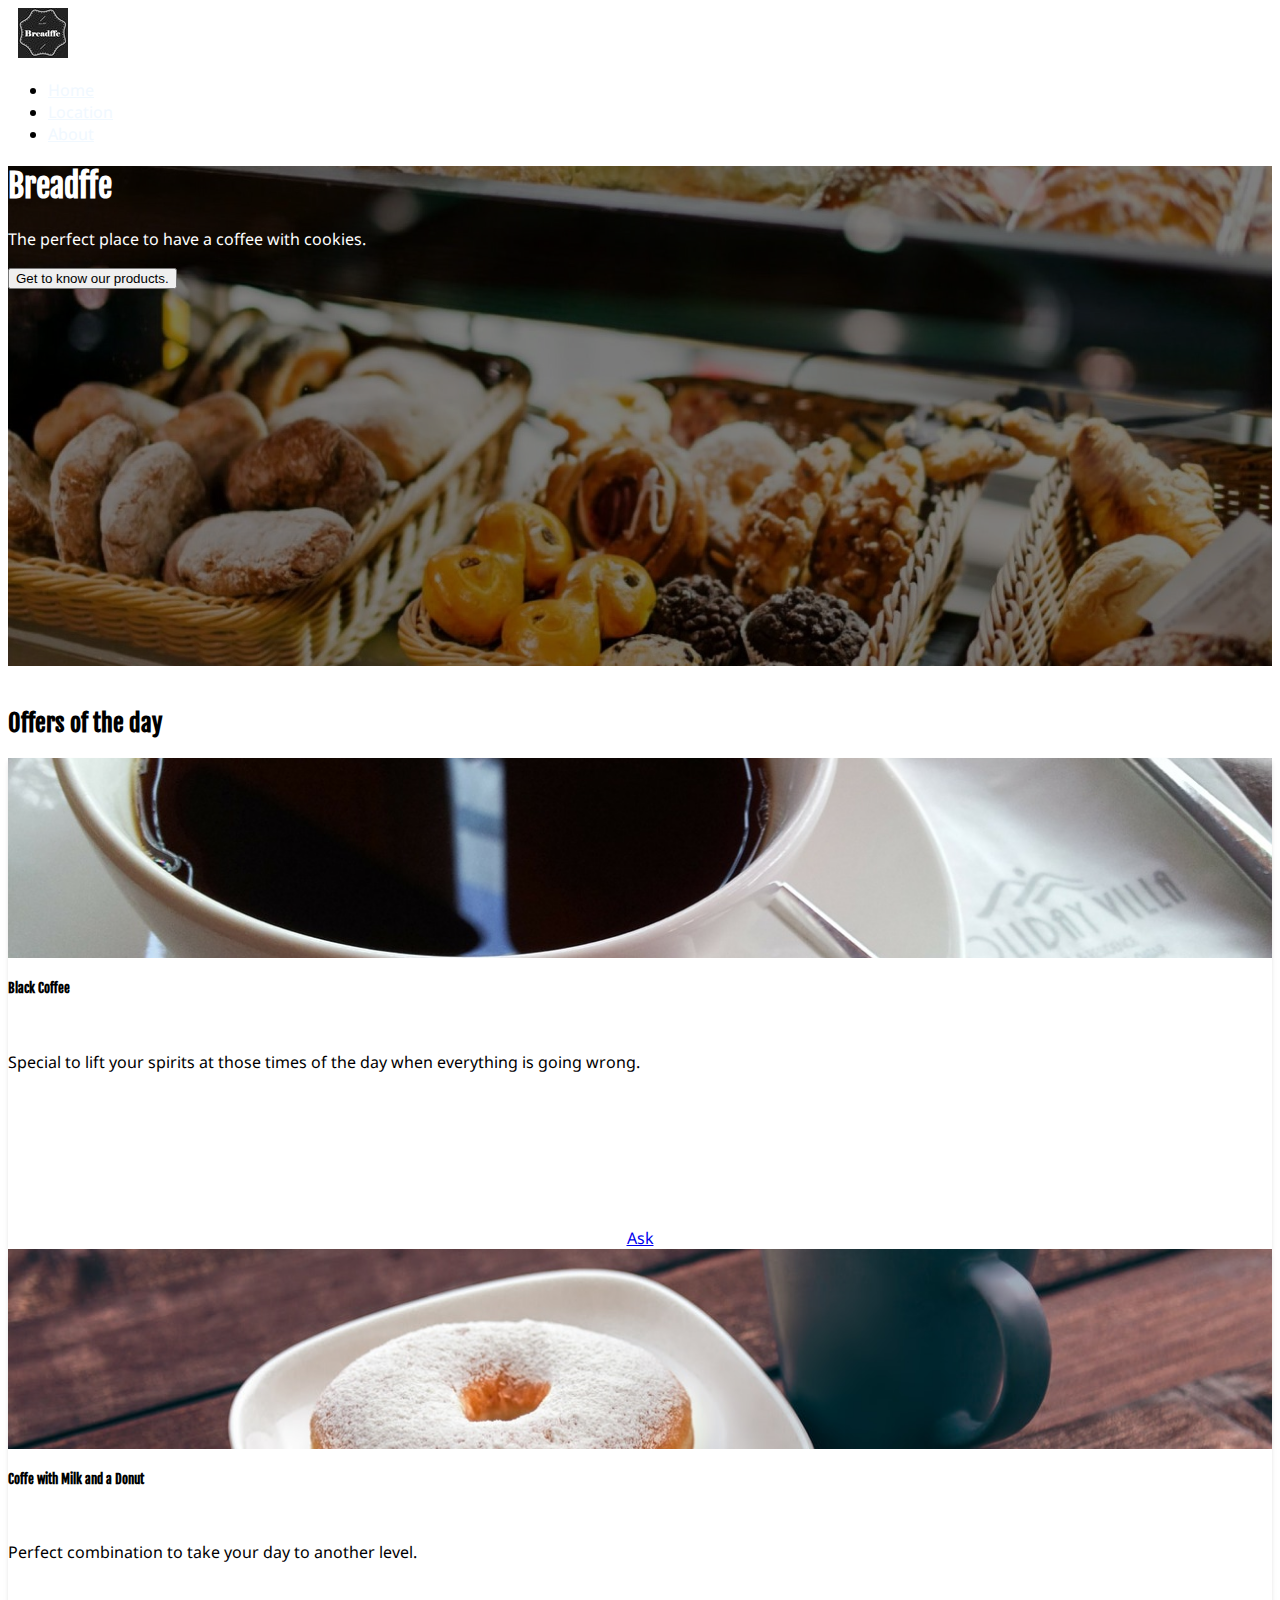
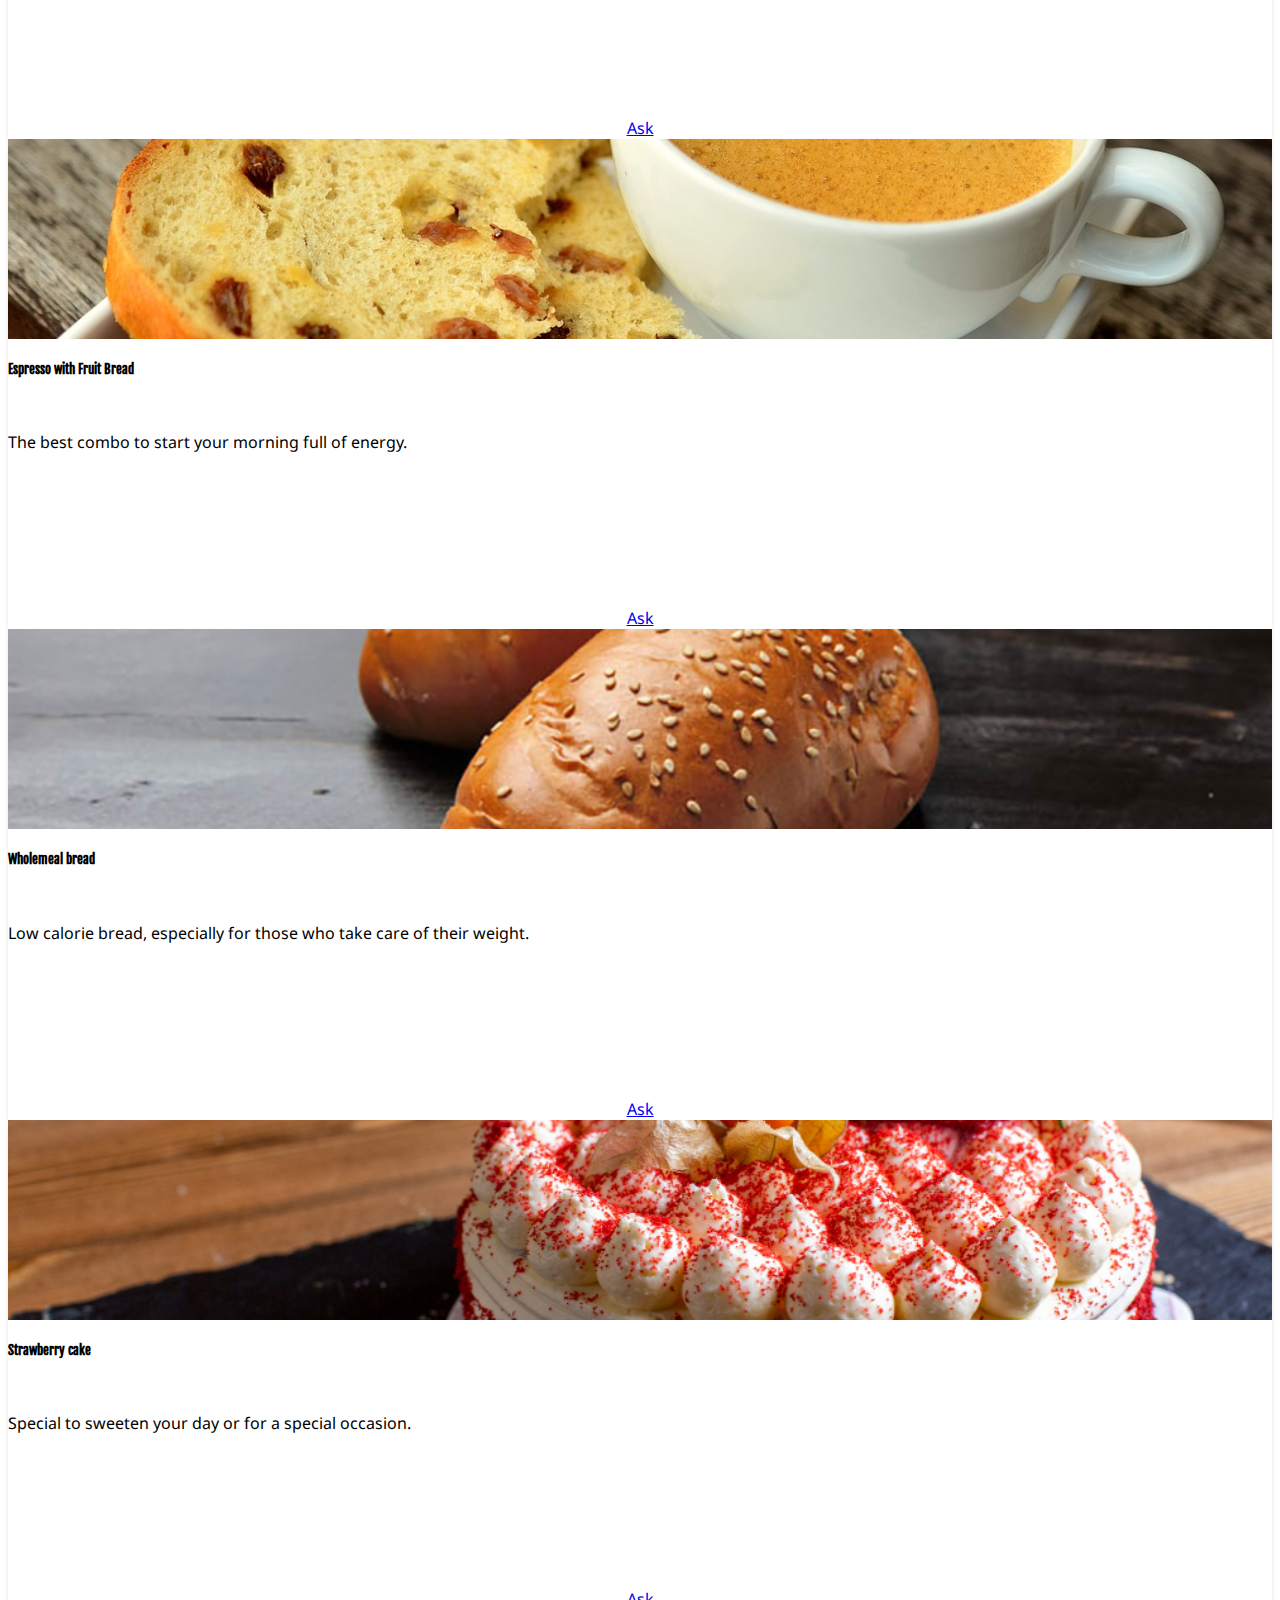
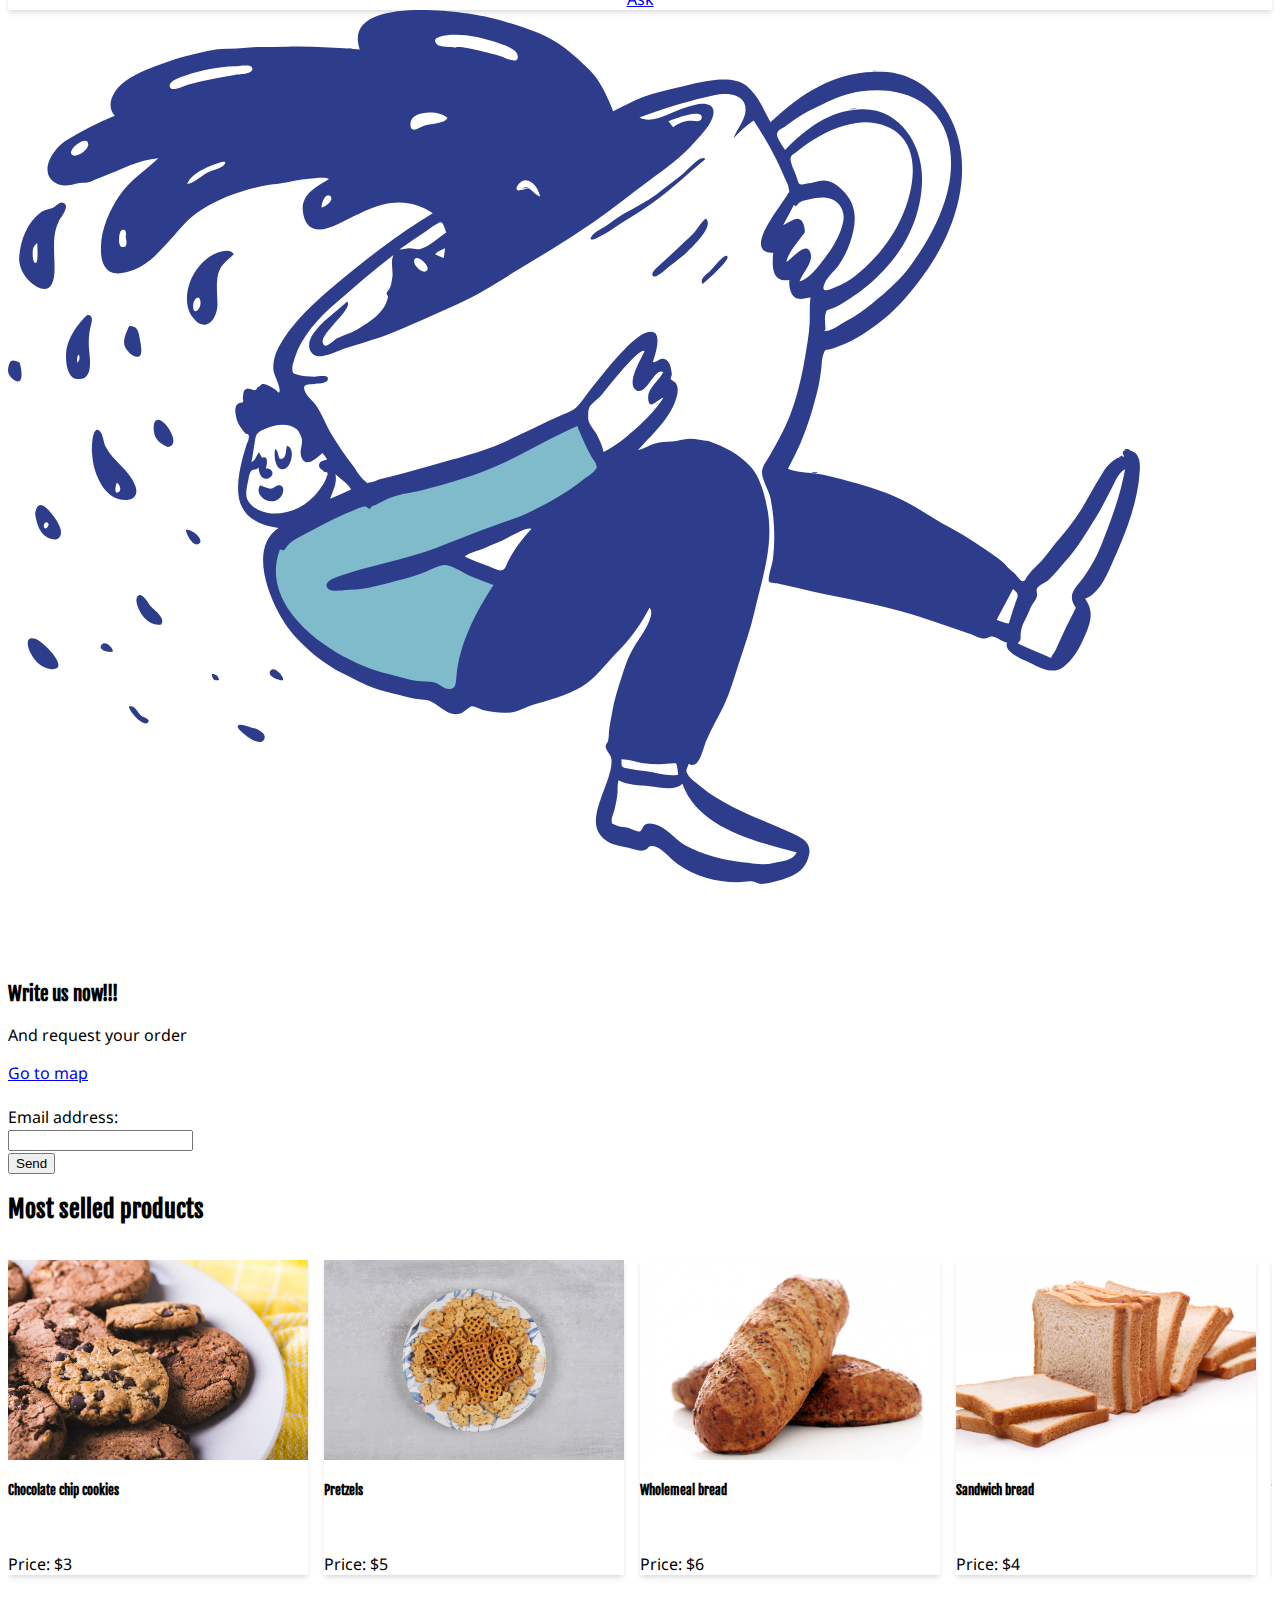
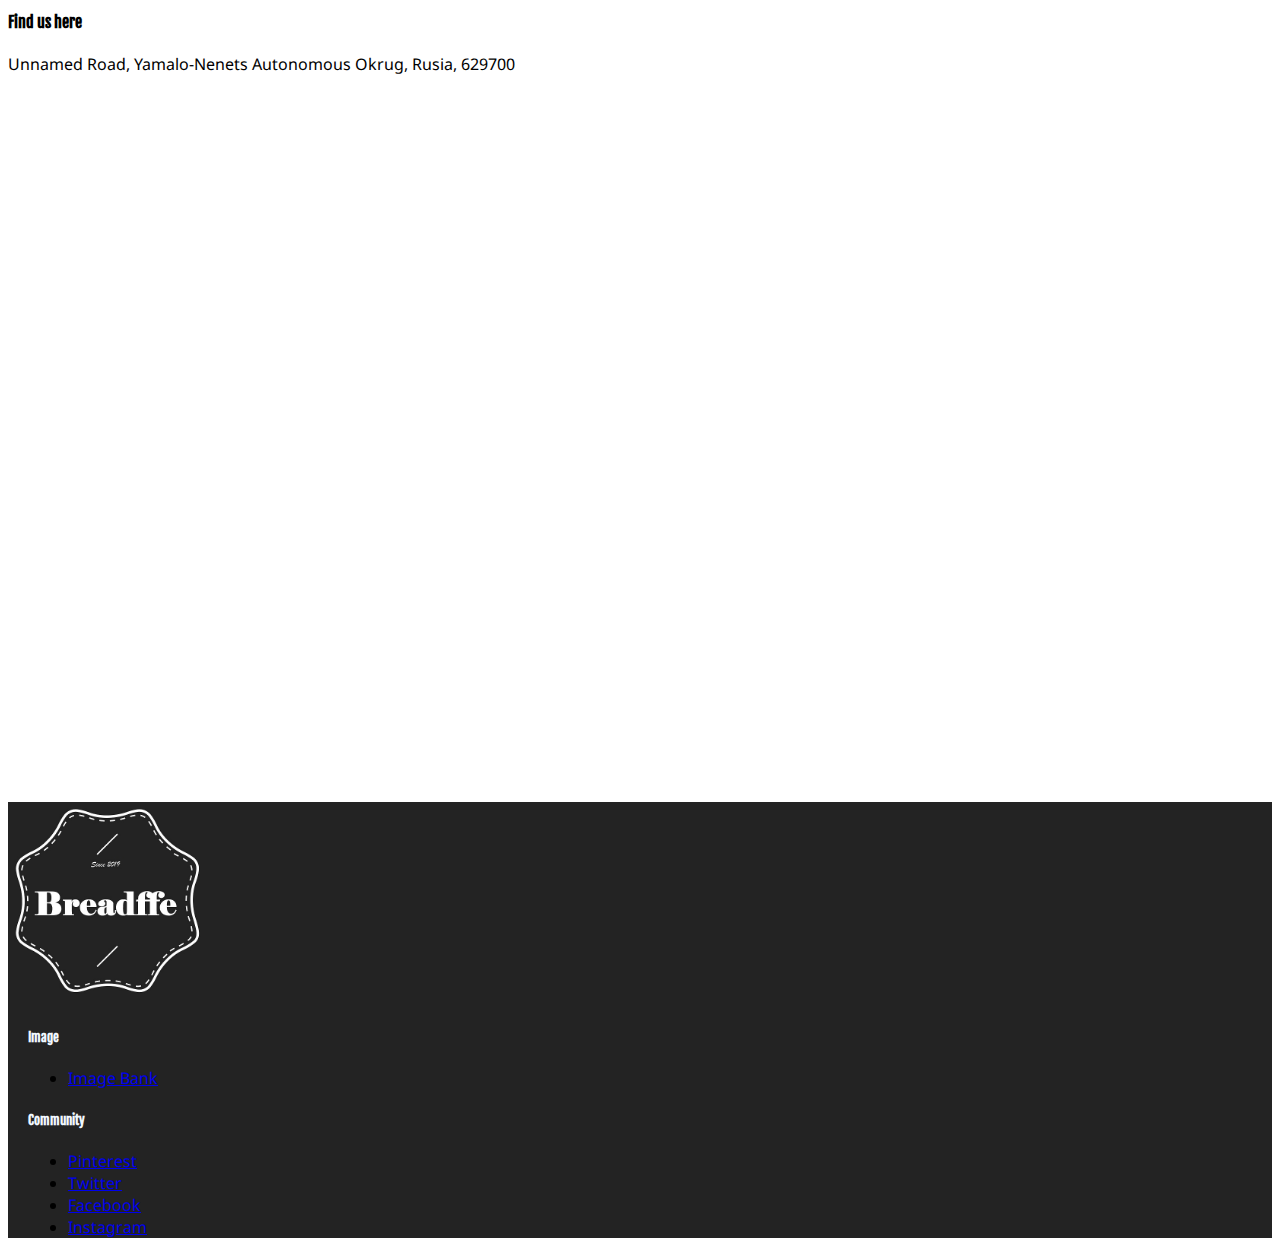
<file: index.html>
<!DOCTYPE html>
<html lang="en">

<head>
  <meta charset="UTF-8">
  <meta http-equiv="X-UA-Compatible" content="IE=edge">
  <meta name="viewport" content="width=device-width, initial-scale=1.0">
  <title>Breadffe - Home</title>

  <link rel="shortcut icon" href="./Assets/favicon-32x32.png">


  <link rel="preconnect" href="https://fonts.googleapis.com">
  <link rel="preconnect" href="https://fonts.gstatic.com" crossorigin>
  <link href="https://fonts.googleapis.com/css2?family=Noto+Sans&display=swap" rel="stylesheet">
  <link href="https://fonts.googleapis.com/css2?family=Fjalla+One&display=swap" rel="stylesheet">
  <link href="https://cdn.jsdelivr.net/npm/bootstrap@5.0.2/dist/css/bootstrap.min.css" rel="stylesheet"
    integrity="sha384-EVSTQN3/azprG1Anm3QDgpJLIm9Nao0Yz1ztcQTwFspd3yD65VohhpuuCOmLASjC" crossorigin="anonymous" />
  <link rel="stylesheet" href="./style.css" />
</head>

<body>
  <header>
    <nav class="navbar navbar-expand-lg navbar-light bg-dark">
      <a class="navbar-brand" href="index.html"> <img src="./Assets/Logo.jpg" style="margin-left: 10px;"></a>
      <ul class="nav">
        <li class="nav-item active">
          <a class="nav-link" href="./index.html" style="color: aliceblue;">Home</a>
        </li>
        <li class="nav-item">
          <a class="nav-link" href="#location" style="color: aliceblue;">Location</a>
        </li>
        <li class="nav-item">
          <a class="nav-link" href="about.html" style="color: aliceblue;">About</a>
        </li>
      </ul>
    </nav>

    <div class="cover d-flex justify-content-center align-items-center flex-column">
      <h1>Breadffe</h1>

      <p>The perfect place to have a coffee with cookies.</p>
      <button class="btn btn-primary" onclick="location.href='more_products.html'">Get to know our products.</button>
    </div>

  </header>

  <!--Cards-->
  <br>
  <section>
    <div class="container mt-5 mb-5">
      <h2>Offers of the day</h2>
      <div class="row justify-content-center">
        <div class="col-12 col-sm-6 col-md-4 col-lg-3 mt-2">
          <div class="card">
            <div title="Image title" class="cover cover-small"
              style="background-image: url(./Assets/Cards/black_coffee.jpg);">

            </div>
            <div class="card-body">
              <h5 class="card-title">Black Coffee</h5>
              <p class="card-text">Special to lift your spirits at those times of the day when everything is going
                wrong.</p>
              <a href="index.html" class="btn btn-primary" style="display: block; text-align: center;">Ask</a>
            </div>
          </div>
        </div>

        <div class="col-12 col-sm-6 col-md-4 col-lg-3 mt-2">
          <div class="card">
            <div title="Image title" class="cover cover-small"
              style="background-image: url(./Assets/Cards/coffe_with_milk-donut.jpg);">

            </div>
            <div class="card-body">
              <h5 class="card-title">Coffe with Milk and a Donut</h5>
              <p class="card-text">Perfect combination to take your day to another level.</p>
              <a href="index.html" class="btn btn-primary" style="display: block; text-align: center;">Ask</a>
            </div>
          </div>
        </div>


        <div class="col-12 col-sm-6 col-md-4 col-lg-3 mt-2">
          <div class="card">
            <div title="Image title" class="cover cover-small"
              style="background-image: url(./Assets/Cards/Espresso_with_fruit_bread.jpg);">

            </div>
            <div class="card-body">
              <h5 class="card-title">Espresso with Fruit Bread</h5>
              <p class="card-text">The best combo to start your morning full of energy.</p>
              <a href="index.html" class="btn btn-primary" style="display: block; text-align: center;">Ask</a>
            </div>
          </div>
        </div>


        <div class="col-12 col-sm-6 col-md-4 col-lg-3 mt-2">
          <div class="card">
            <div title="Image title" class="cover cover-small" style="background-image: url(./Assets/Cards/pan1.jpg);">

            </div>
            <div class="card-body">
              <h5 class="card-title">Wholemeal bread</h5>
              <p class="card-text">Low calorie bread, especially for those who take care of their weight.</p>
              <a href="index.html" class="btn btn-primary" style="display: block; text-align: center;">Ask</a>
            </div>
          </div>
        </div>



        <div class="col-12 col-sm-6 col-md-4 col-lg-3 mt-2">
          <div class="card">
            <div title="Image title" class="cover cover-small"
              style="background-image: url(./Assets/Cards/cake-strawberries.jpg);">

            </div>
            <div class="card-body">
              <h5 class="card-title">Strawberry cake</h5>
              <p class="card-text">Special to sweeten your day or for a special occasion.</p>
              <a href="index.html" class="btn btn-primary" style="display: block; text-align: center;">Ask</a>
            </div>
          </div>
        </div>

      </div>
    </div>
  </section>

  <!--Form-->
  <section>
    <div class="container mt-5 mb-5">
      <div class="row">
        <div class="col-12 col-sm-6 col-lg-5">
          <img src="./Assets/CoffeeMail.svg" alt="email send icon">
        </div>

        <div class="col-12 col-sm-6">

          <h3>Write us now!!!</h3>
          <p>And request your order</p>

          <a href="#location">Go to map</a>

          <br><br>
          <form action="">
            <label for="email">Email address:</label>
            <div class="d-flex">
              <div class="flex-fill input_margin">

                <input type="email" id="email" class="form-control" />
              </div>
              <button type="submit" class="btn btn-primary">
                Send
              </button>
            </div>
          </form>
        </div>
      </div>

    </div>
  </section>

  <!--Tira de elementos-->
  <section>
    <div class="container mt-5 mb-5">
      <h2>Most selled products</h2>
      <div class="product-stripe">
        <div class="stripe-container">

          <div class="card">

            <div title="Image title" class="cover cover-small"
              style="background-image: url(./Assets/Tira_de_Imagenes/cookies-with-chocolate.jpg);">
            </div>
            <div class="card-body">
              <h5 class="card-title">Chocolate chip cookies</h5>
              <span class="badge bg-info text-dark">Price: $3</span>
            </div>
          </div>


          <div class="card">
            <div title="Image title" class="cover cover-small"
              style="background-image: url(./Assets/Tira_de_Imagenes/pretzels.jpg);">
            </div>
            <div class="card-body">
              <h5 class="card-title">Pretzels</h5>
              <span class="badge bg-info text-dark">Price: $5</span>
              <!-- <a href="./Assets/Tira_de_Imagenes/IMG-20191129-WA0004.jpg" download="imagen-Pame-sasque" class="btn btn-primary">Descargar</a>
             -->
            </div>

          </div>


          <div class="card">
            <div title="Image title" class="cover cover-small"
              style="background-image: url(./Assets/Tira_de_Imagenes/wholemeal-bread.jpg);">
            </div>
            <div class="card-body">
              <h5 class="card-title">Wholemeal bread</h5>
              <span class="badge bg-info text-dark">Price: $6</span>

            </div>
          </div>



          <div class="card">
            <div title="Image title" class="cover cover-small"
              style="background-image: url(./Assets/Tira_de_Imagenes/sandwich-bread.jpg);">
            </div>
            <div class="card-body">
              <h5 class="card-title">Sandwich bread</h5>
              <span class="badge bg-info text-dark">Price: $4</span>
            </div>
          </div>



          <div class="card">
            <div title="Image title" class="cover cover-small"
              style="background-image: url(./Assets/Tira_de_Imagenes/tortucocha.jpg);">
            </div>
            <div class="card-body">
              <h5 class="card-title">Tortuconchas</h5>
              <span class="badge bg-info text-dark">Price: $7</span>
            </div>
          </div>


        </div>
      </div>
    </div>

  </section>

  <section>
    <div class="container mt-5 mb-5+" id="location">
      <h4>Find us here</h4>
      <p>Unnamed Road, Yamalo-Nenets Autonomous Okrug, Rusia, 629700</p>
      <div class="responsive-iframe">
        <iframe
          src="https://www.google.com/maps/embed?pb=!1m14!1m8!1m3!1d1864.8802193737558!2d70.84563550632856!3d66.85600873203515!3m2!1i1024!2i768!4f13.1!3m3!1m2!1s0x4482dbec7cdae329%3A0x8b80701ff1406fd4!2sPrichal&#39;naya%20Stenka%20Dlya%20Gruzovykh%20Sudov!5e0!3m2!1ses-419!2spy!4v1625003901859!5m2!1ses-419!2spy"
          width="600" height="450" style="border:0;" allowfullscreen="" loading="lazy"></iframe>
      </div>
    </div>
  </section>
</body>

<footer style="background-color: rgb(35, 35, 35); margin-bottom: -50px;">
  <div class="container mt-5 mb-5">
    <div class="row">
      <div class="col-12 col-sm-6 col-md-4 col-lg-3 mt-2">
        <img src="./Assets/Logo1.jpg" alt="" width="200" class="float-start ms-3">
      </div>
      <!--col-3 col-lg-3 mb-3  -->
      <div class="col-12 col-sm-6 col-md-4 col-lg-3 mt-2" style="margin-left: 20px;">
        <h5 style="color: aliceblue;">Image</h5>
        <ul class="list-unstyled">
          <li class="mb-2"><a href="./ImageBank.html">Image Bank</a></li>
        </ul>
      </div>

      <div class="col-12 col-sm-6 col-md-4 col-lg-3 mt-2" style="margin-left: 20px;">
        <h5 style="color:aliceblue">Community</h5>
        <ul class="list-unstyled">
          <li class="mb-2"><a href="https://www.pinterest.com">Pinterest</a></li>
          <li class="mb-2"><a href="https://www.twitter.com">Twitter</a></li>
          <li class="mb-2"><a href="https://www.facebook.com">Facebook</a></li>
          <li class="mb-2"><a href="https://www.instagram.com">Instagram</a></li>
        </ul>
      </div>

    </div>
  </div>
</footer>

</html>
</file>
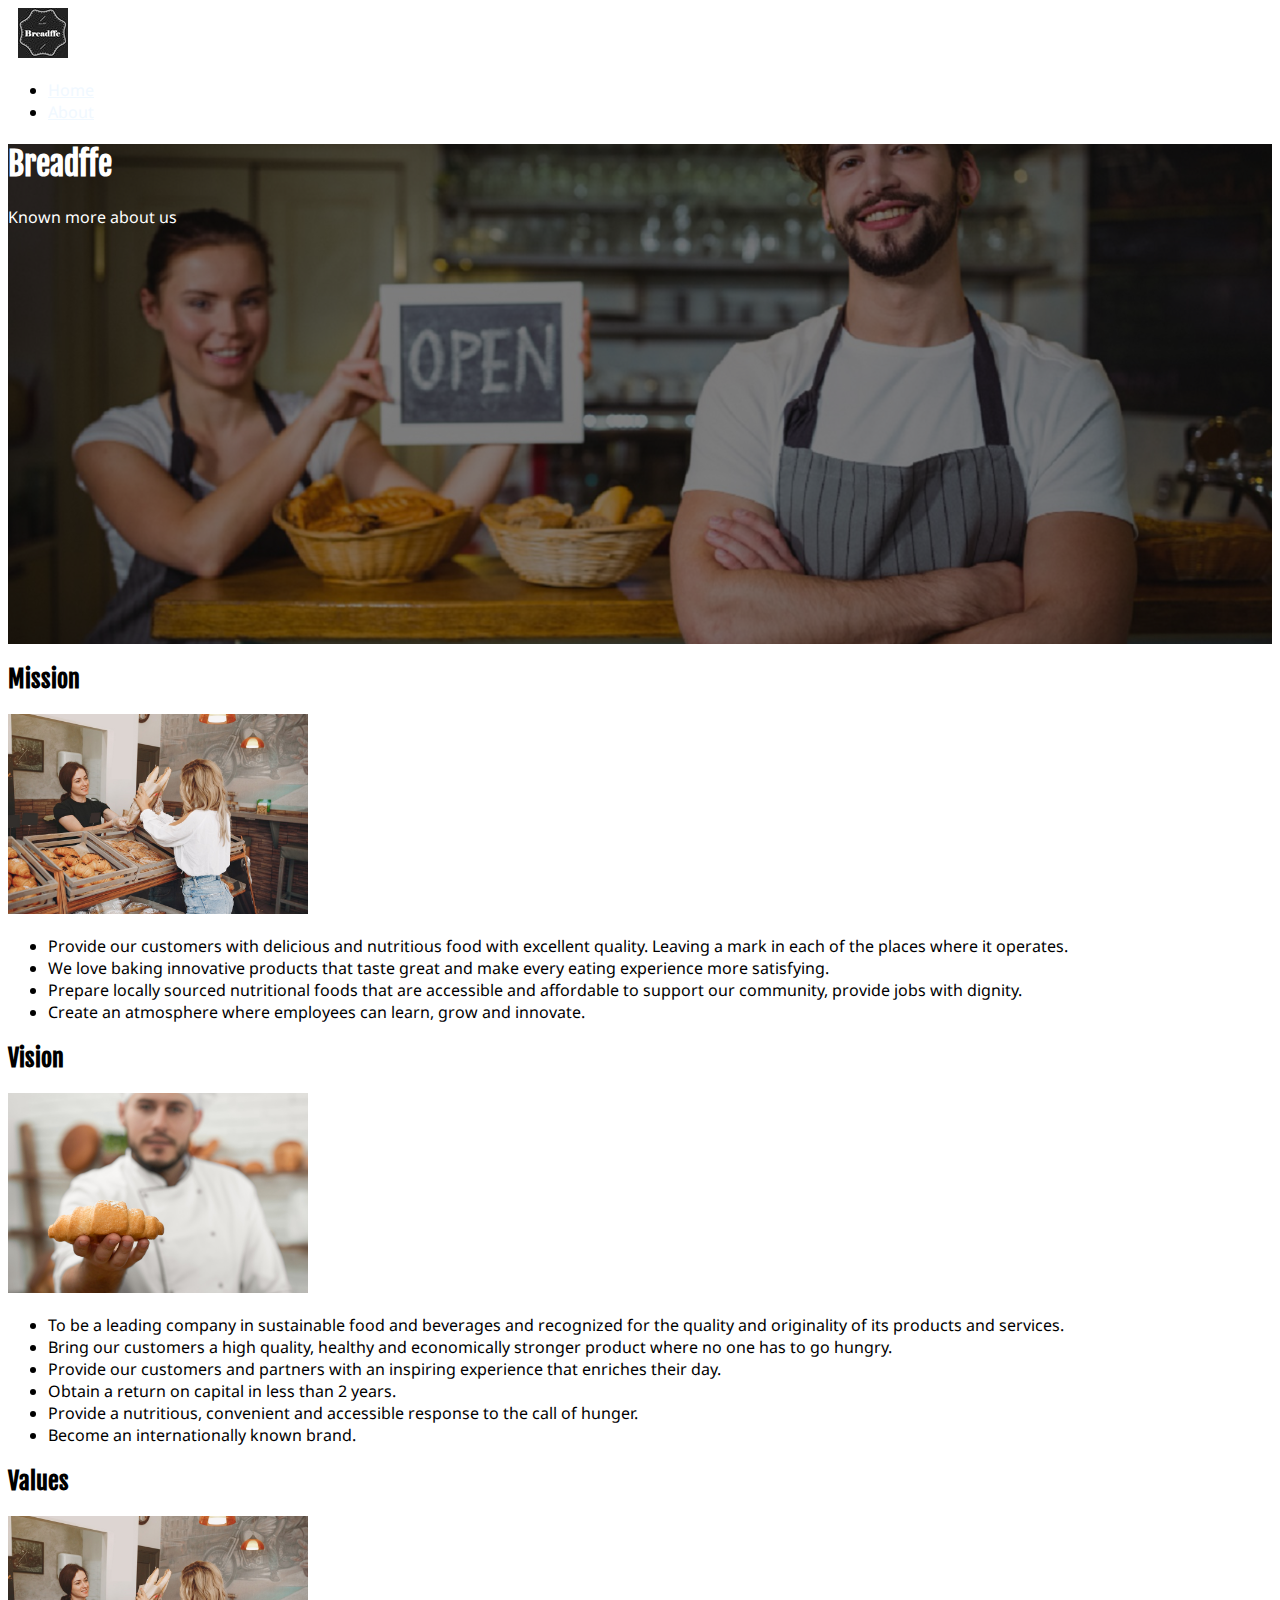
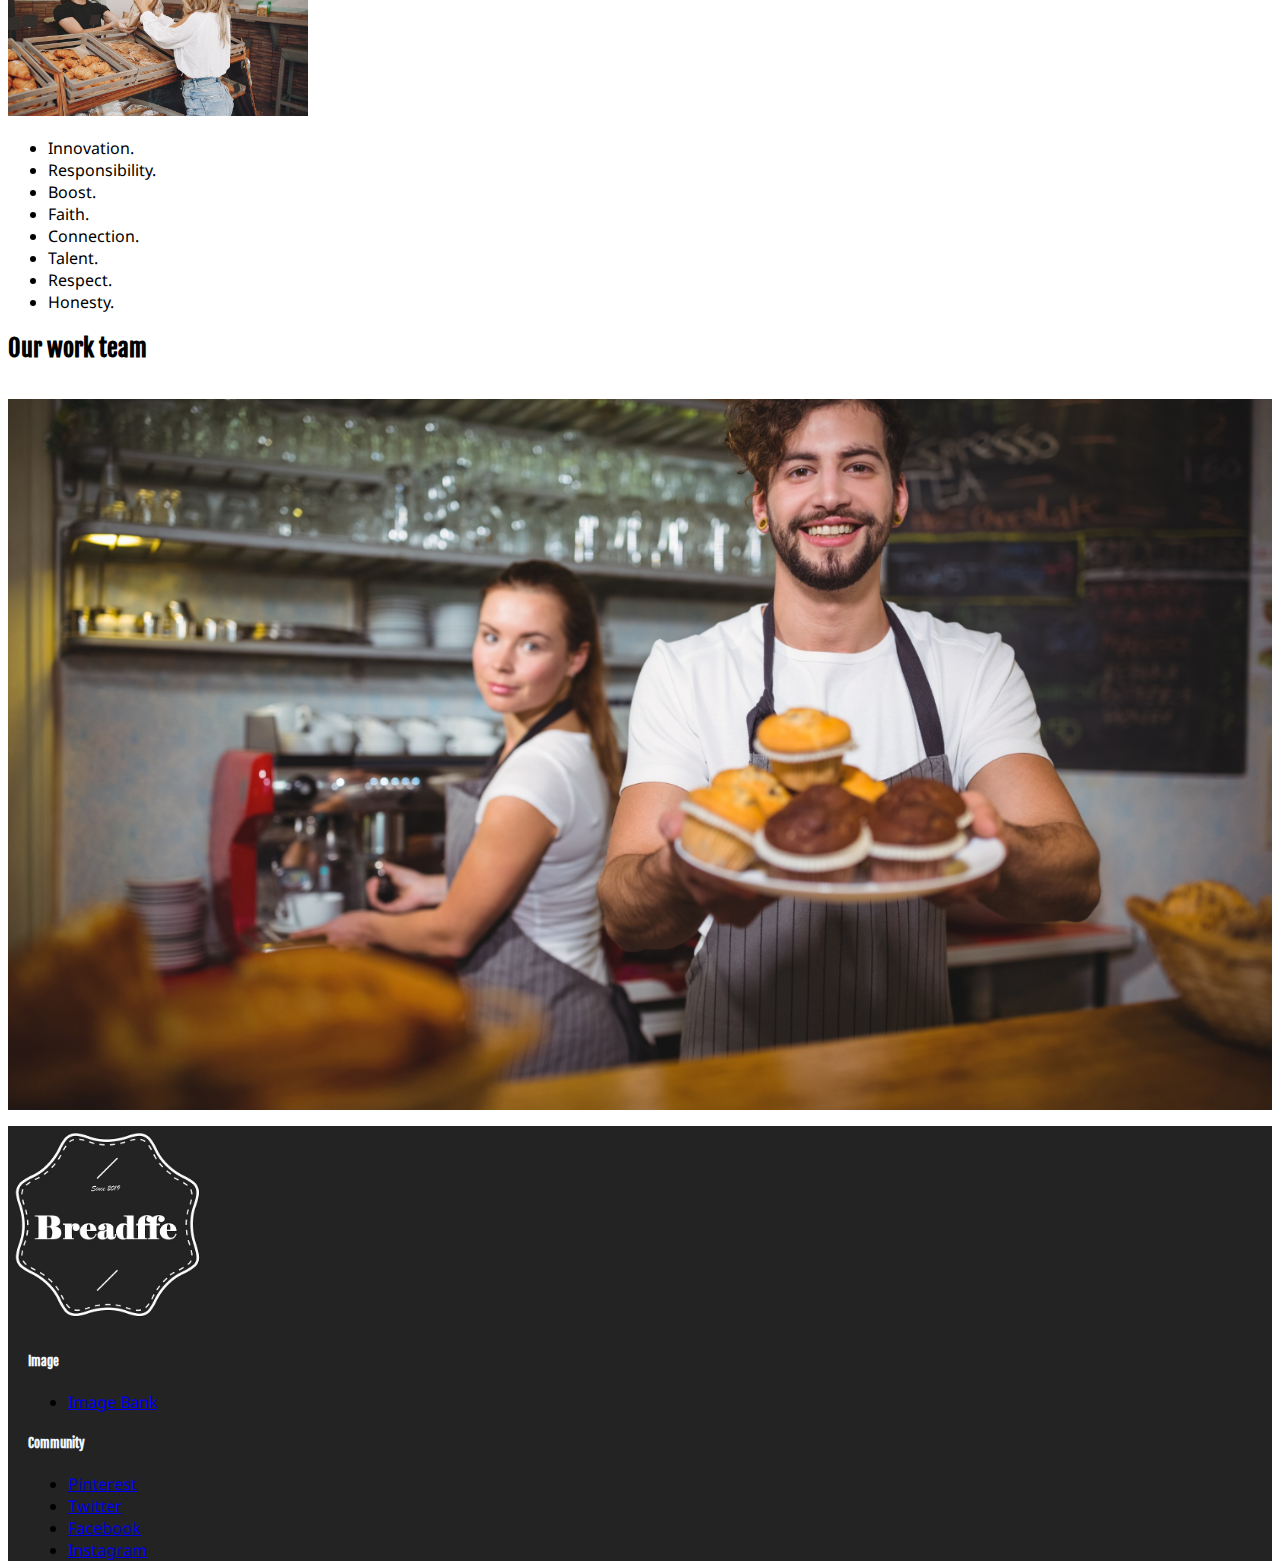
<file: about.html>
<!DOCTYPE html>
<html lang="en">

<head>
    <meta charset="UTF-8">
    <meta http-equiv="X-UA-Compatible" content="IE=edge">
    <meta name="viewport" content="width=device-width, initial-scale=1.0">
    <title>Breadffe - About</title>

    <link rel="shortcut icon" href="./Assets/favicon-32x32.png">
    <link rel="preconnect" href="https://fonts.googleapis.com">
    <link rel="preconnect" href="https://fonts.gstatic.com" crossorigin>
    <link href="https://fonts.googleapis.com/css2?family=Noto+Sans&display=swap" rel="stylesheet">

    <link href="https://fonts.googleapis.com/css2?family=Fjalla+One&display=swap" rel="stylesheet">

    <link href="https://cdn.jsdelivr.net/npm/bootstrap@5.0.2/dist/css/bootstrap.min.css" rel="stylesheet"
        integrity="sha384-EVSTQN3/azprG1Anm3QDgpJLIm9Nao0Yz1ztcQTwFspd3yD65VohhpuuCOmLASjC" crossorigin="anonymous" />

    <link rel="stylesheet" href="./style.css" />
</head>

<body>
    <header>
        <nav class="navbar navbar-expand-lg navbar-light bg-dark">
            <a class="navbar-brand" href="index.html"> <img src="./Assets/Logo.jpg" style="margin-left: 10px;"></a>
            <ul class="nav">
                <li class="nav-item active">
                    <a class="nav-link" href="index.html" style="color: aliceblue;">Home</a>
                </li>
                <li class="nav-item">
                    <a class="nav-link" href="./about.html" style="color: aliceblue;">About</a>
                </li>
            </ul>
        </nav>

        <div class="cover d-flex justify-content-end align-items-start p-5 flex-column"
            style="background-image: url(./Assets/About/about-cover.jpg);">
            <h1>Breadffe</h1>

            <p>Known more about us</p>
        </div>

    </header>
    <section>
        <div class="container mt-5 mb-5">

            <h2 class="mt-5">Mission</h2>
            <img src="./Assets/About/about-mission.jpg" alt="" height="200" class="float-end ms-5" />
            <ul>
                <li>
                    Provide our customers with delicious and nutritious food with excellent quality. Leaving a mark in
                    each of the places where it operates.
                </li>
                <li>
                    We love baking innovative products that taste great and make every eating experience more
                    satisfying.
                </li>
                <li>
                    Prepare locally sourced nutritional foods that are accessible and affordable to support our
                    community, provide jobs with dignity.
                </li>
                <li>
                    Create an atmosphere where employees can learn, grow and innovate.
                </li>
            </ul>

            <h2 class="mt-5">Vision</h2>
            <img src="./Assets/About/about-vision.jpg" alt="" height="200" class="float-start me-5" />
            <ul>
                <li>
                    To be a leading company in sustainable food and beverages and recognized for the quality and
                    originality of its products and services.
                </li>
                <li>
                    Bring our customers a high quality, healthy and economically stronger product where no one has to go
                    hungry.
                </li>
                <li>
                    Provide our customers and partners with an inspiring experience that enriches their day.
                </li>
                <li>
                    Obtain a return on capital in less than 2 years.
                </li>
                <li>
                    Provide a nutritious, convenient and accessible response to the call of hunger.
                </li>
                <li>
                    Become an internationally known brand.
                </li>
            </ul>

            <h2 class="mt-5">Values</h2>
            <img src="./Assets/About/about-mission.jpg" alt="" height="200" class="float-end ms-5" />
            <ul>
                <li>
                    Innovation.
                </li>
                <li>
                    Responsibility.
                </li>
                <li>
                    Boost.
                </li>
                <li>
                    Faith.
                </li>
                <li>
                    Connection.
                </li>
                <li>
                    Talent.
                </li>
                <li>
                    Respect.
                </li>
                <li>
                    Honesty.
                </li>
            </ul>
        </div>
    </section>

    <!--Slider-->
    <section>
        <div class="container mt-5 mb-5">
            <h2>Our work team</h2>
            <div class="slider">
                <div class="slider-container">
                    <div class="image-container" title="Image title"
                        style="background-image: url(./Assets/About/Slider/img1.jpg);">
                    </div>

                    <div class="image-container" title="Image title"
                        style="background-image: url(./Assets/About/Slider/img2.jpg);">
                    </div>

                    <div class="image-container" title="Image title"
                        style="background-image: url(./Assets/About/Slider/img3.jpg);">
                    </div>

                    <div class="image-container" title="Image title"
                        style="background-image: url(./Assets/About/Slider/img4.jpg);">
                    </div>

                    <div class="image-container" title="Image title"
                        style="background-image: url(./Assets/About/Slider/img5.jpg);">
                    </div>

                </div>
            </div>
        </div>
    </section>

</body>

<footer style="background-color: rgb(35, 35, 35); margin-bottom: -50px;">
    <div class="container mt-5 mb-5">
        <div class="row">
            <div class="col-12 col-sm-6 col-md-4 col-lg-3 mt-2">
                <img src="./Assets/Logo1.jpg" alt="" width="200" class="float-start ms-3">
            </div>
            <!--col-3 col-lg-3 mb-3  -->
            <div class="col-12 col-sm-6 col-md-4 col-lg-3 mt-2" style="margin-left: 20px;">
                <h5 style="color: aliceblue;">Image</h5>
                <ul class="list-unstyled">
                    <li class="mb-2"><a href="./ImageBank.html">Image Bank</a></li>
                </ul>
            </div>

            <div class="col-12 col-sm-6 col-md-4 col-lg-3 mt-2" style="margin-left: 20px;">
                <h5 style="color:aliceblue">Community</h5>
                <ul class="list-unstyled">
                    <li class="mb-2"><a href="https://www.pinterest.com">Pinterest</a></li>
                    <li class="mb-2"><a href="https://www.twitter.com">Twitter</a></li>
                    <li class="mb-2"><a href="https://www.facebook.com">Facebook</a></li>
                    <li class="mb-2"><a href="https://www.instagram.com">Instagram</a></li>
                </ul>
            </div>

        </div>
    </div>
</footer>

</html>
</file>
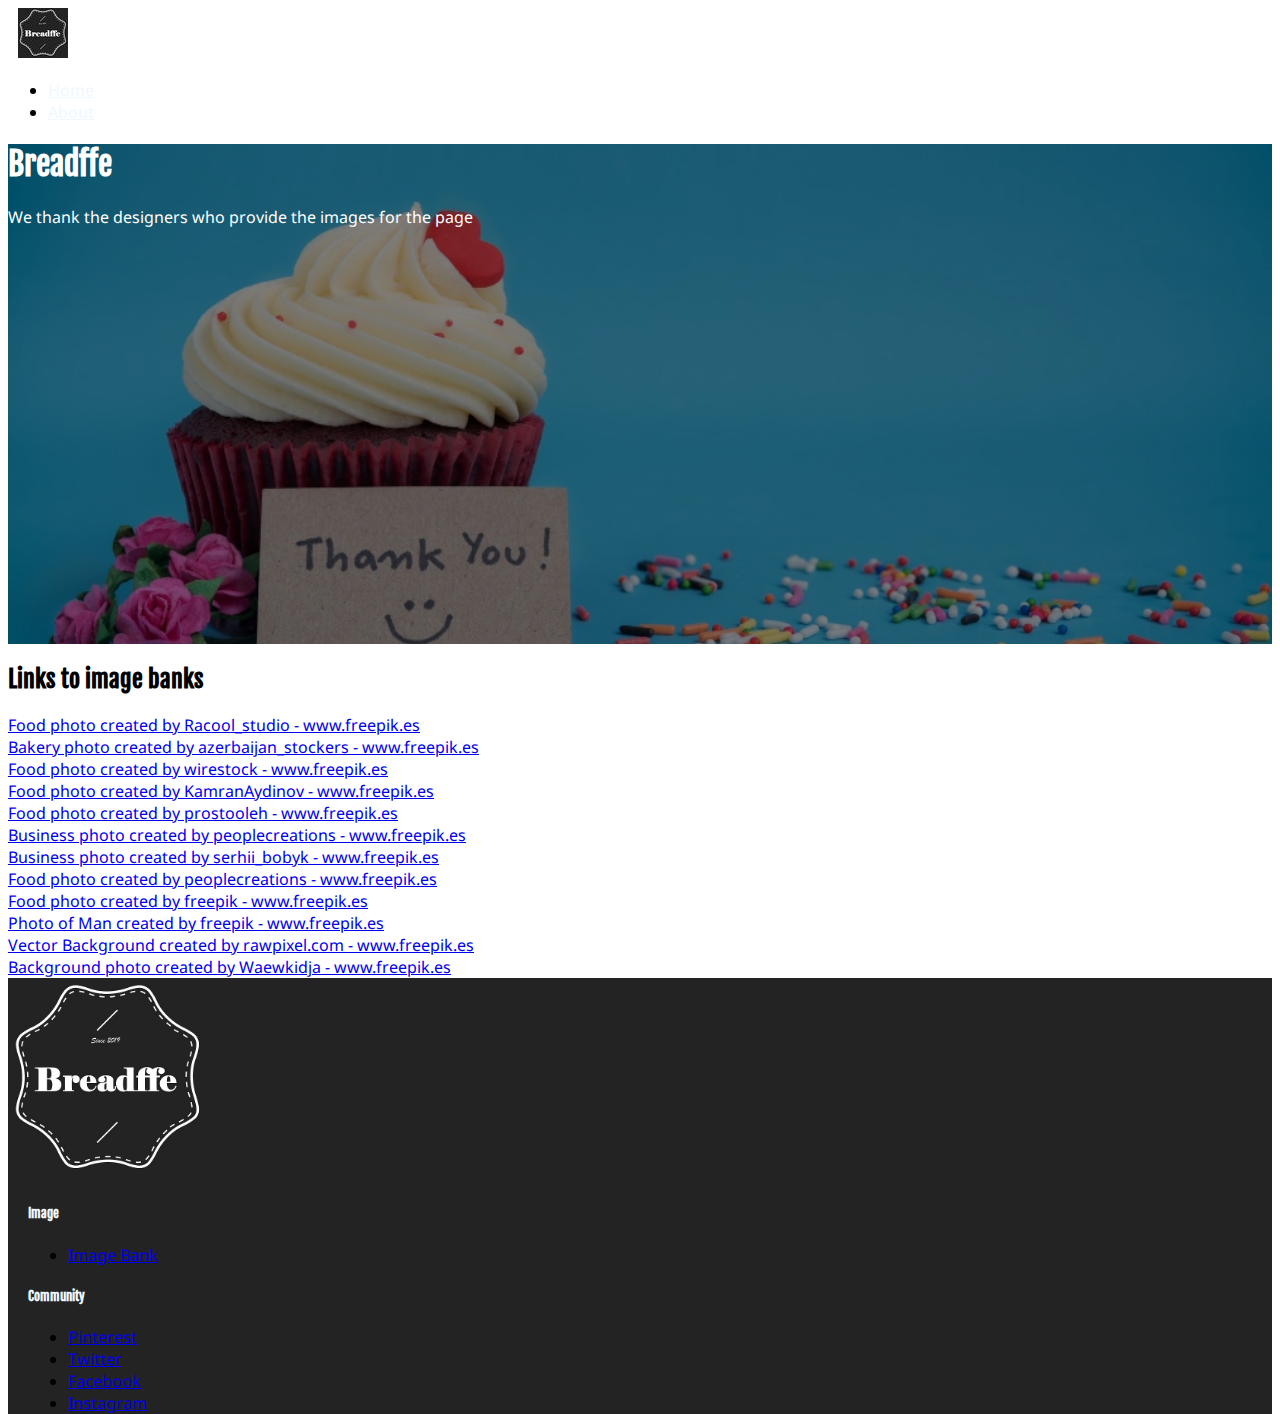
<file: ImageBank.html>
<!DOCTYPE html>
<html lang="en">

<head>
    <meta charset="UTF-8">
    <meta http-equiv="X-UA-Compatible" content="IE=edge">
    <meta name="viewport" content="width=device-width, initial-scale=1.0">
    <title>Breadffe - Image Bank</title>

    <link rel="shortcut icon" href="./Assets/favicon-32x32.png">
    <link rel="preconnect" href="https://fonts.googleapis.com">
    <link rel="preconnect" href="https://fonts.gstatic.com" crossorigin>
    <link href="https://fonts.googleapis.com/css2?family=Noto+Sans&display=swap" rel="stylesheet">

    <link href="https://fonts.googleapis.com/css2?family=Fjalla+One&display=swap" rel="stylesheet">

    <link href="https://cdn.jsdelivr.net/npm/bootstrap@5.0.2/dist/css/bootstrap.min.css" rel="stylesheet"
        integrity="sha384-EVSTQN3/azprG1Anm3QDgpJLIm9Nao0Yz1ztcQTwFspd3yD65VohhpuuCOmLASjC" crossorigin="anonymous" />

    <link rel="stylesheet" href="./style.css" />
</head>

<body>
    <header>
        <nav class="navbar navbar-expand-lg navbar-light bg-dark">
            <a class="navbar-brand" href="index.html"> <img src="./Assets/Logo.jpg" style="margin-left: 10px;"></a>
            <ul class="nav">
                <li class="nav-item active">
                    <a class="nav-link" href="index.html" style="color: aliceblue;">Home</a>
                </li>
                <li class="nav-item">
                    <a class="nav-link" href="./about.html" style="color: aliceblue;">About</a>
                </li>
            </ul>
        </nav>

        <div class="cover d-flex justify-content-end align-items-end p-5 flex-column"
            style="background-image: url(./Assets/thankyou.jpg);">
            <h1>Breadffe</h1>

            <p>We thank the designers who provide the images for the page</p>
        </div>
    </header>
    <section class="container mt-5 mb-5">

        <h2>Links to image banks</h2>
        <a href="https://www.freepik.es/fotos/comida">Food photo created by Racool_studio - www.freepik.es</a>
        <br>
        <a href="https://www.freepik.es/fotos/panaderia">Bakery photo created by azerbaijan_stockers -
            www.freepik.es</a>
        <br>
        <a href="https://www.freepik.es/fotos/comida">Food photo created by wirestock - www.freepik.es</a>
        <br>
        <a href="https://www.freepik.es/fotos/comida">Food photo created by KamranAydinov - www.freepik.es</a>
        <br>
        <a href="https://www.freepik.es/fotos/comida">Food photo created by prostooleh - www.freepik.es</a>
        <br>
        <a href="https://www.freepik.es/fotos/negocios">Business photo created by peoplecreations - www.freepik.es</a>
        <br>
        <a href="https://www.freepik.es/fotos/negocios">Business photo created by serhii_bobyk - www.freepik.es</a>
        <br>
        <a href="https://www.freepik.es/fotos/comida">Food photo created by peoplecreations - www.freepik.es</a>
        <br>
        <a href="https://www.freepik.es/fotos/comida">Food photo created by freepik - www.freepik.es</a>
        <br>
        <a href="https://www.freepik.es/fotos/hombre">Photo of Man created by freepik - www.freepik.es</a>
        <br>
        <a href="https://www.freepik.es/fotos-vectores-gratis/fondo">Vector Background created by rawpixel.com -
            www.freepik.es</a>
        <br>
        <a href='https://www.freepik.es/fotos/fondo'>Background photo created by Waewkidja - www.freepik.es</a>
    </section>
</body>

<footer style="background-color: rgb(35, 35, 35); margin-bottom: -50px;">
    <div class="container mt-5 mb-5">
        <div class="row">
            <div class="col-12 col-sm-6 col-md-4 col-lg-3 mt-2">
                <img src="./Assets/Logo1.jpg" alt="" width="200" class="float-start ms-3">
            </div>

            <div class="col-12 col-sm-6 col-md-4 col-lg-3 mt-2" style="margin-left: 20px;">
                <h5 style="color: aliceblue;">Image</h5>
                <ul class="list-unstyled">
                    <li class="mb-2"><a href="./ImageBank.html">Image Bank</a></li>
                </ul>
            </div>

            <div class="col-12 col-sm-6 col-md-4 col-lg-3 mt-2" style="margin-left: 20px;">
                <h5 style="color:aliceblue">Community</h5>
                <ul class="list-unstyled">
                    <li class="mb-2"><a href="https://www.pinterest.com">Pinterest</a></li>
                    <li class="mb-2"><a href="https://www.twitter.com">Twitter</a></li>
                    <li class="mb-2"><a href="https://www.facebook.com">Facebook</a></li>
                    <li class="mb-2"><a href="https://www.instagram.com">Instagram</a></li>
                </ul>
            </div>

        </div>
    </div>
</footer>

</html>
</file>
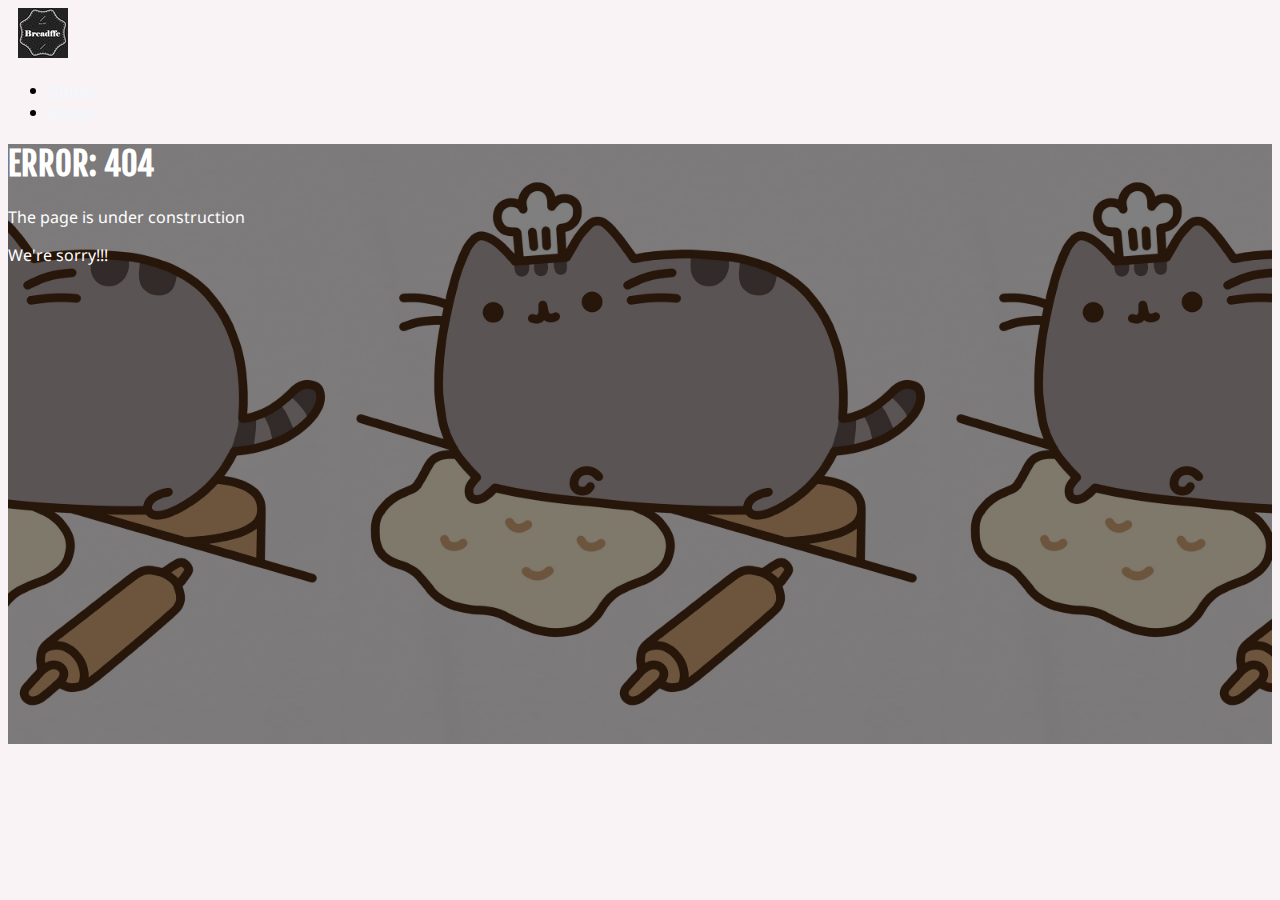
<file: more_products.html>
<!DOCTYPE html>
<html lang="en">

<head>
  <meta charset="UTF-8">
  <meta http-equiv="X-UA-Compatible" content="IE=edge">
  <meta name="viewport" content="width=device-width, initial-scale=1.0">
  <title>Poge noy Found</title>

  <link rel="shortcut icon" href="./Assets/favicon-32x32.png">
  <link rel="preconnect" href="https://fonts.googleapis.com">
  <link rel="preconnect" href="https://fonts.gstatic.com" crossorigin>
  <link href="https://fonts.googleapis.com/css2?family=Noto+Sans&display=swap" rel="stylesheet">

  <link href="https://fonts.googleapis.com/css2?family=Fjalla+One&display=swap" rel="stylesheet">

  <link href="https://cdn.jsdelivr.net/npm/bootstrap@5.0.2/dist/css/bootstrap.min.css" rel="stylesheet"
    integrity="sha384-EVSTQN3/azprG1Anm3QDgpJLIm9Nao0Yz1ztcQTwFspd3yD65VohhpuuCOmLASjC" crossorigin="anonymous" />

  <link rel="stylesheet" href="./style.css" />
</head>

<body style="background-color: rgb(249, 243, 245);">
  <header>
    <nav class="navbar navbar-expand-lg navbar-light bg-dark">
      <a class="navbar-brand" href="index.html"> <img src="./Assets/Logo.jpg" style="margin-left: 10px;"></a>
      <ul class="nav">
        <li class="nav-item active">
          <a class="nav-link" href="index.html" style="color: aliceblue;">Home</a>
        </li>
        <li class="nav-item">
          <a class="nav-link" href="./about.html" style="color: aliceblue;">About</a>
        </li>
      </ul>
    </nav>

    <div class="cover_error d-flex justify-content-center align-items-center flex-column">
      <h1>ERROR: 404</h1>

      <p>The page is under construction</p>
      <p>We're sorry!!!</p>

    </div>

  </header>
</body>

</html>
</file>
<file: style.css>
body{
    font-family: 'Noto Sans', sans-serif;
    margin: 0en;
}

h1,h2,h3,h4,h5{
    font-family: 'Fjalla One', sans-serif;
}
.cover{
    height: 500px;
    background-image: url(./Assets/fondo1.jpeg);
    color: white;
    background-size: cover;
    background-position: center;
    background-color: rgba(0, 0, 0, 0.5);
    background-blend-mode: darken;
}

.head{
    background-color: rgb(35, 35, 35);
}

.cover-small{
    height: 200px;
    background-blend-mode: normal;
}

.cover_error{
    height: 600px;
    background-image: url(./Assets/Error404.jpg);
    color: white;
    background-size: contain;
    background-position:center;
    background-color: rgba(0, 0, 0, 0.5);
    background-blend-mode: darken;

}

.card{
    border: 0 !important;
    box-shadow: 0 4px 6px -1px rgba(0, 0, 0, 0.1), 0 2px 4px -1px rgba(0, 0, 0, 0.06);
}

.card-title{
    min-height: 3rem;
}
.card-text{
    min-height: 10rem;
}

.input_margin{
    margin-right: .5rem!important;
}

.product-stripe, .slider{
    overflow-x: scroll;
    padding-top: 1rem;
    padding-bottom: 1rem;
}

.stripe-container, .slider-container{
    display: flex;
}

.stripe-container .card{
    width: 300px;
    flex-shrink: 0;
    margin-right: 1rem;
}

.responsive-iframe{
    position: relative;
    padding-top: 56.25%;/*56.25 es igual a 9/16 que vendia siendo como el tamaño de la pantalla 16:9*/
}
/*Aca lo que se esta diciendo es que se le aplique al iframe que esta dentro de la clase responsive-iframe*/
.responsive-iframe iframe{
    position: absolute;
    top: 0;
    left: 0;
    width: 100%;
    height: 100%;
    
}

.parrafo{
    text-align: justify;
}

.slider{
    overflow-x: hidden;
    
}

.slider-container{
    transform:translateX(0%);
    animation: sliderA 20s infinite;
}

.image-container{
    width: 100%;
    padding-top: 56.25%;
    background-size: cover;
    background-position: center;
    flex-shrink: 0;
    
}


@keyframes sliderA{
    0%{
        transform:translateX(0%);
    }
    5%{
        transform:translateX(0%);
    }
    20%{
        transform:translateX(-100%);
    }
    25%{
        transform:translateX(-100%);
    }
    40%{
        transform:translateX(-200%);
    }
    45%{
        transform:translateX(-200%);
    }
    60%{
        transform:translateX(-300%);
    }
    65%{
        transform:translateX(-300%);
    }
    80%{
        transform:translateX(-400%);
    }
    85%{
        transform:translateX(-400%);
    }
    100%{
        transform:translateX(0%);
    }
}
</file>
